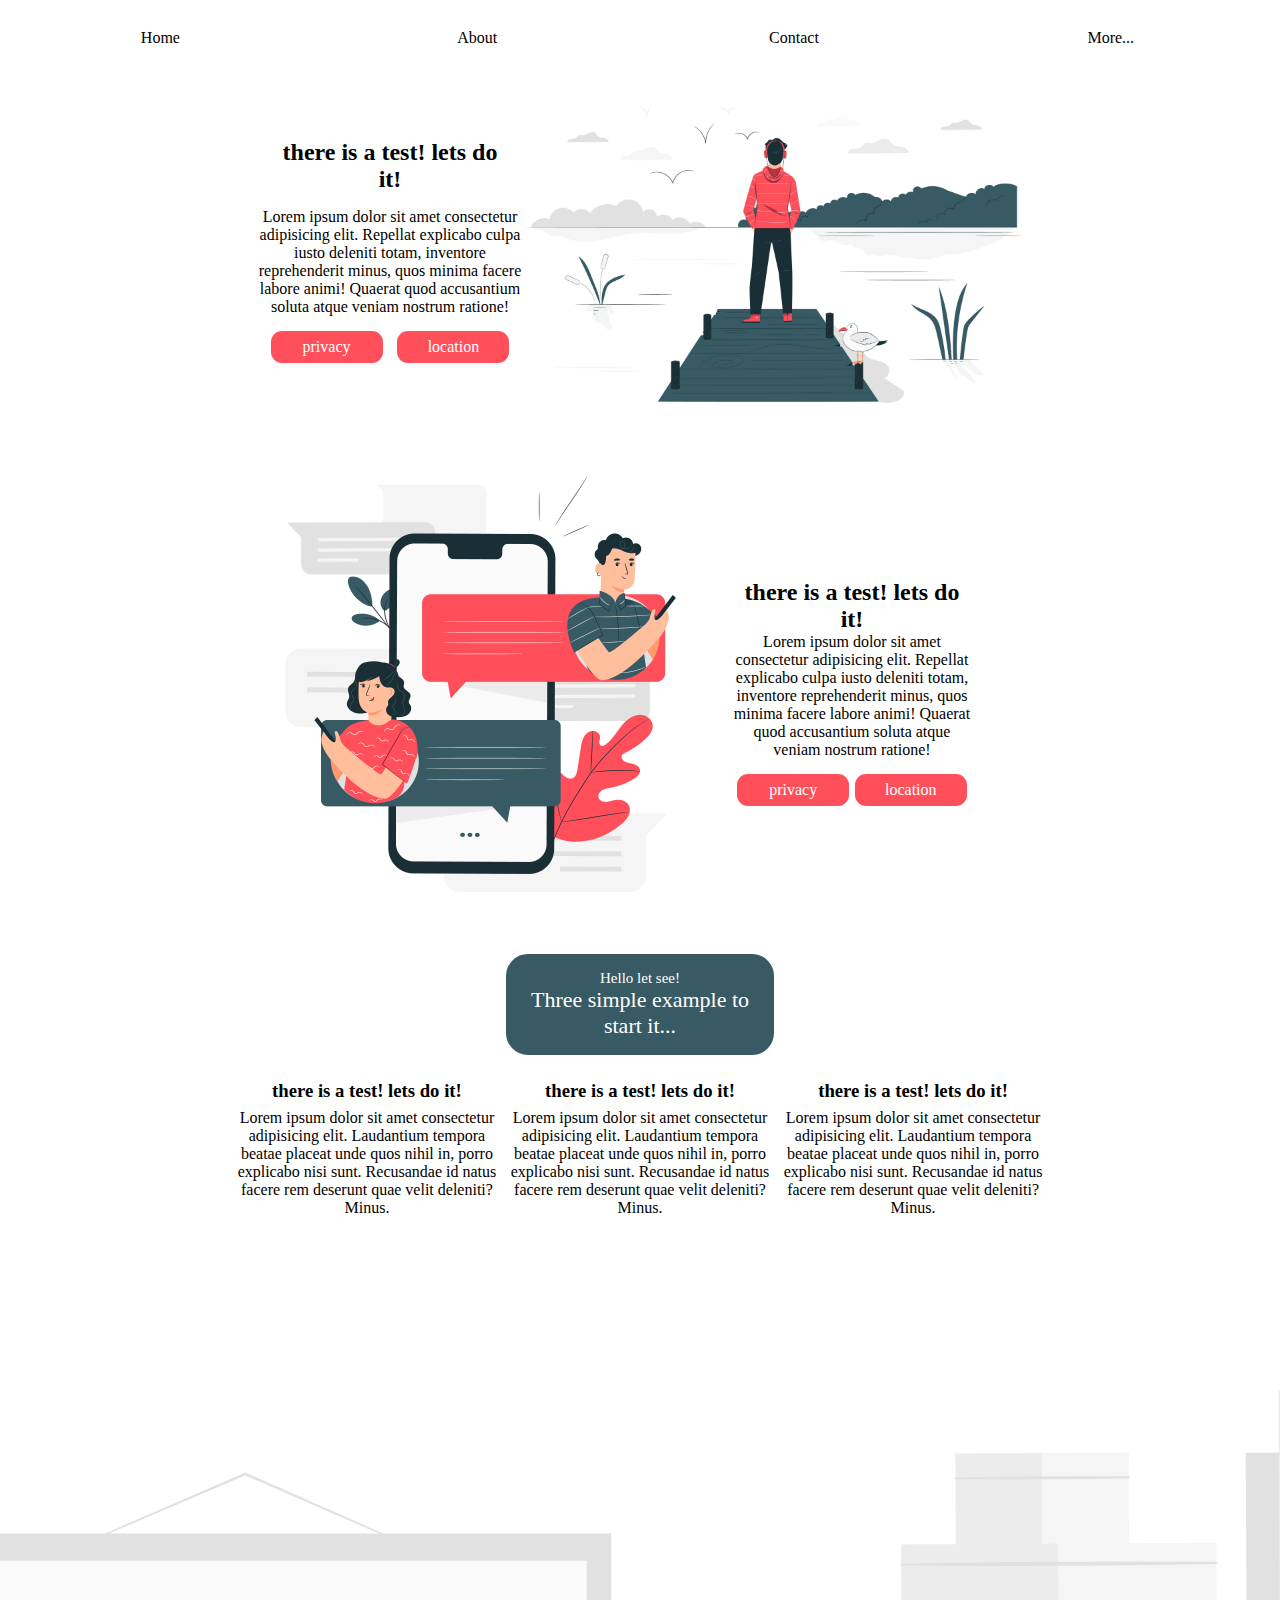
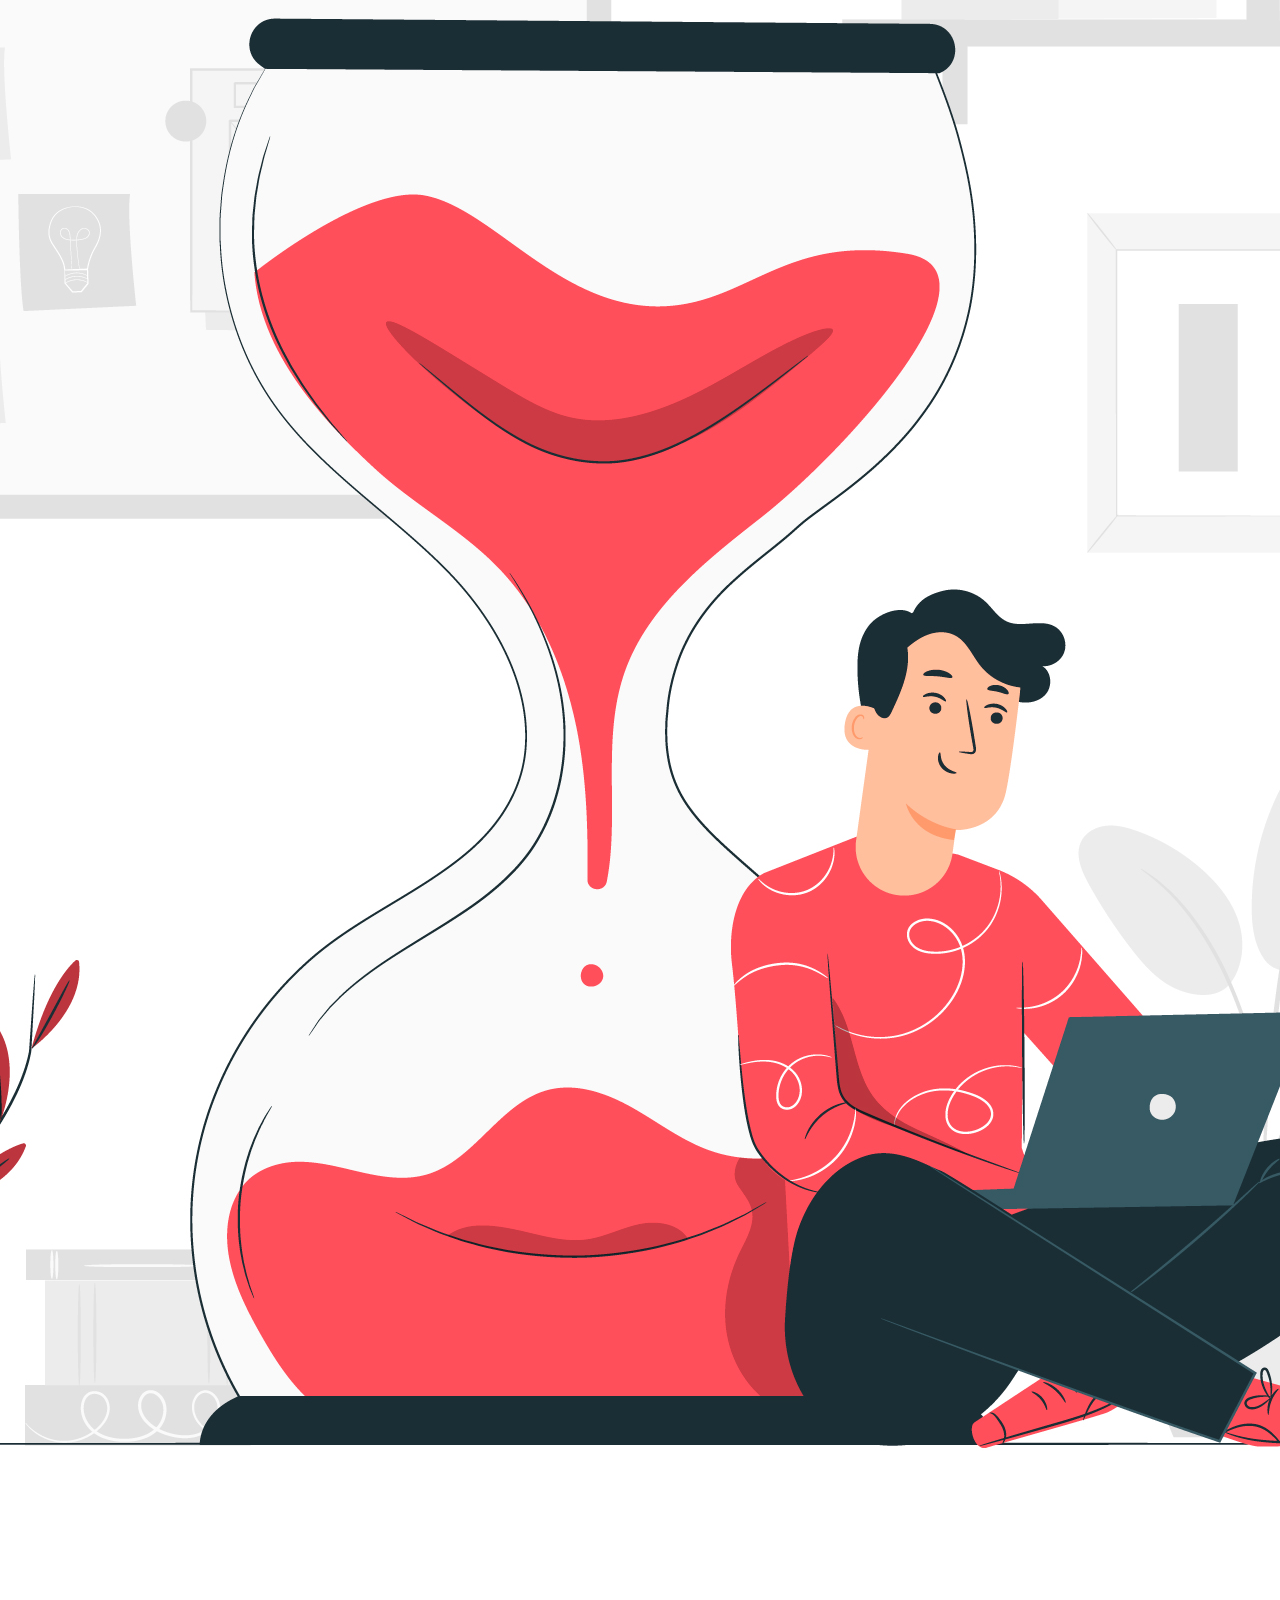
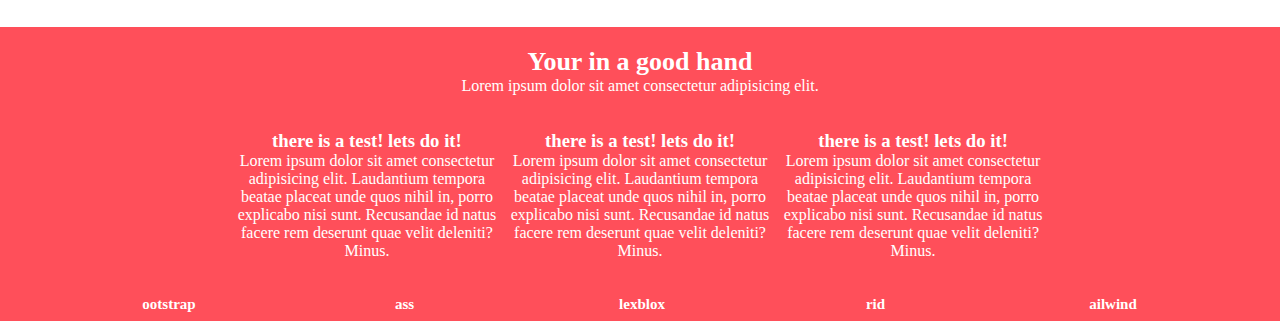
<file: htmtail.html>
<!DOCTYPE html>
<html lang="en">
  <head>
    <meta name="viewport", content="width=device-width" ,initial-scale="1.0">
    <meta charset="UTF-8" />
    <meta http-equiv="X-UA-Compatible" content="IE=edge" />
    <meta name="viewport" content="width=device-width, initial-scale=1.0" />
    <link rel="stylesheet" href="style.css" />
    <link rel="stylesheet" href="https://cdnjs.cloudflare.com/ajax/libs/font-awesome/6.1.1/css/all.min.css" integrity="sha512-KfkfwYDsLkIlwQp6LFnl8zNdLGxu9YAA1QvwINks4PhcElQSvqcyVLLD9aMhXd13uQjoXtEKNosOWaZqXgel0g==" crossorigin="anonymous" referrerpolicy="no-referrer" />

  <body>
          <menu class="container">
            <ul class="menu-container">
              <li class="list-c"><i class="fa-solid fa-house-chimney"></i>Home</li>
              <li class="list-c"><i class="fa-solid fa-link"></i>About</li>
              <li class="list-c"><i class="fa-solid fa-address-book"></i>Contact</li>
              <li class="list-c"><i class="fa-solid fa-comment-dots"></i>More...</li></ul>
         
          </menu>
          <article class="all">
            <div class="sidebar">
              <img class="classimg" src="imgs/4005526.jpg" alt="logo">
              <div class="ph1">
              <h2 >there is a test! lets do it!</h2>
              <p >Lorem ipsum dolor sit amet consectetur adipisicing elit. Repellat explicabo culpa iusto deleniti totam, inventore reprehenderit minus, quos minima facere labore animi! Quaerat quod accusantium soluta atque veniam nostrum ratione!</p>
              <div class="buttom">
                <li class="item2">privacy</li>
                <li class="item2">location</li>
              </div> </div></div>

              <div class="sidebar2">
                 <div class="text2">
                    <h2 >there is a test! lets do it!</h2>
                    <p >Lorem ipsum dolor sit amet consectetur adipisicing elit. Repellat explicabo culpa iusto deleniti totam, inventore reprehenderit minus, quos minima facere labore animi! Quaerat quod accusantium soluta atque veniam nostrum ratione!</p>
                    <div class="buttom2">
                      <li class="item3">privacy</li>
                      <li class="item3">location</li>
                    </div>
                  </div> <div class="classimg2">
                    <img class="img22" src="imgs/2992779.jpg" alt="photo">
                   
                  </div></div>
              </div>
                        <div class="insidedivparent">
                <div class="inside-div">
                  <h6>Hello let see!</h6>
                  <h1>Three simple example to start it...</h1>
                </div></div>
                <section class="inside">
                  <div class="insidelast">
                  <div class="card">
                    <h3>there is a test! lets do it!</h3>
                    <p>Lorem ipsum dolor sit amet consectetur adipisicing elit. Laudantium tempora beatae placeat unde quos nihil in, porro explicabo nisi sunt. Recusandae id natus facere rem deserunt quae velit deleniti? Minus.</p>
                  </div>
                  <div class="card">
                    <h3>there is a test! lets do it!</h3>
                    <p>Lorem ipsum dolor sit amet consectetur adipisicing elit. Laudantium tempora beatae placeat unde quos nihil in, porro explicabo nisi sunt. Recusandae id natus facere rem deserunt quae velit deleniti? Minus.</p></div> <div class="card">
                      <h3>there is a test! lets do it!</h3>
                      <p>Lorem ipsum dolor sit amet consectetur adipisicing elit. Laudantium tempora beatae placeat unde quos nihil in, porro explicabo nisi sunt. Recusandae id natus facere rem deserunt quae velit deleniti? Minus.</p></div></div>
                </section>
                <div class="img3">
                  <img src="imgs/3255337.jpg" alt="img">
                </div>
                <div class="seckol">
              <section class="inside-blue">
                <div class="inside-b1">
                  <h1>Your in a good hand</h1>
                  <span>Lorem ipsum dolor sit amet consectetur adipisicing elit.</span>
                 
                </div>
              
              </section>
                <div class="cardinsideparent">
                <div class="cardinside">

                  <div class="card1">
                    <h3>there is a test! lets do it!</h3>
                    <p>Lorem ipsum dolor sit amet consectetur adipisicing elit. Laudantium tempora beatae placeat unde quos nihil in, porro explicabo nisi sunt. Recusandae id natus facere rem deserunt quae velit deleniti? Minus.</p></div>
                    <div class="card1">
                      <h3>there is a test! lets do it!</h3>
                      <p>Lorem ipsum dolor sit amet consectetur adipisicing elit. Laudantium tempora beatae placeat unde quos nihil in, porro explicabo nisi sunt. Recusandae id natus facere rem deserunt quae velit deleniti? Minus.</p></div>
                      <div class="card1">
                        <h3>there is a test! lets do it!</h3>
                        <p>Lorem ipsum dolor sit amet consectetur adipisicing elit. Laudantium tempora beatae placeat unde quos nihil in, porro explicabo nisi sunt. Recusandae id natus facere rem deserunt quae velit deleniti? Minus.</p></div>
                       
                </div></div>
                <nav class="listblue">
                  <li class="list-blue"><i class="fa-brands fa-bootstrap"></i>ootstrap</li>
                  <li class="list-blue"><i class="fa-brands fa-sass"></i>ass</li>
                  <li class="list-blue"><i class="fa-solid fa-box"></i>lexblox</li>
                  <li class="list-blue"><i class="fa-brands fa-glide-g"></i>rid</li>
                  <li class="list-blue"><i class="fa-solid fa-t"></i>ailwind</li>
                </nav>
              </article>
          
  </body>
</html>
</file>
<file: style.css>
* {
  padding: 0;
  margin: 0;
  font-family: serif;
  box-sizing: border-box;
}

.container {
  margin-top: 14px;
  display: flex;
  justify-content: space-between;
  align-items: center;
  width: 99%;
}
.menu-container {
  display: flex;
  text-decoration: none;
  text-align: center;
  list-style-type: none;
  justify-content: flex-start;
  width: 100%;
  margin-top: 5px;
  align-items: center;
}
.list-c {
  width: inherit;
  padding-top: 10px;
}
.align {
  text-decoration: none;
  text-align: center;
  list-style-type: none;
  display: flex;
  justify-content: flex-end;
  flex-wrap: nowrap;
}
.fa-solid {
  padding: 2px;
}
.anotherli {
  margin-right: 74px;
  background-color: #ff4f5a;
  width: 112px;
  padding: 5px;
  border: 2px solid #ff4f5a;
  border-radius: 11px;
  color: #fff;
}
.sidebar {
  margin-top: 30px;
  align-items: center;
  display: flex;
  flex-direction: row-reverse;
  justify-content: center;
}
.classimg {
  width: 500px;
}

.ph1 {
  width: 21%;

  text-align: center;
}
.ph1 h2 {
  padding: 15px;
}

.buttom {
  display: flex;
  margin-top: 15px;
  justify-content: space-evenly;
}
.item2 {
  text-decoration: none;
  list-style-type: none;
  background-color: #ff4f5a;
  width: 112px;
  color: #fff;
  padding: 5px;
  border: 2px solid #ff4f5a;
  border-radius: 11px;
}
.sidebar2 {
  margin-top: 30px;
  align-items: center;
  display: flex;
  justify-content: center;
  flex-direction: row-reverse;
  margin-right: 76px;
}
.text2 {
  text-align: center;
  width: 20%;
}
.ph2 {
  width: 58.5%;
  padding: 36px;
  text-align: center;
}
.img22 {
  width: 500px;
}
.insidedivparent {
  display: flex;
  justify-content: center;
}
.buttom2 {
  display: flex;
  margin-top: 15px;
  justify-content: space-evenly;
}

.item3 {
  text-decoration: none;
  list-style-type: none;
  background-color: #ff4f5a;
  width: 112px;
  padding: 5px;
  color: #fff;
  border: 2px solid #ff4f5a;
  border-radius: 11px;
}
.inside-div h1 {
  font-weight: normal;
}

.inside-div {
  text-align: center;
  margin-top: 10px;
  width: 21%;
  font-size: 11px;
  border: 2px solid #385a64;
  padding: 14px;
  color: #fff;
  background-color: #385a64;
  border-radius: 22px;
}
.inside-div h6 {
  font-weight: 500;
  font-size: 15px;
}
.inside {
  margin-top: 10px;
  display: flex;
  justify-content: space-evenly;
}
.card {
  text-align: center;
}
.insidelast {
  margin: 10px;
  margin-top: 15px;
  display: flex;

  width: 64%;
}
.card h3 {
  margin-bottom: 7px;
}
.inside-blue {
  display: flex;
  justify-content: center;
  padding: 20px;
}
.inside-b1 {
  text-align: center;
  width: 100%;
}
.inside-b2 {
  width: 17%;
}
.img33 {
  width: 500px;
}
.img3 {
  display: flex;
  justify-content: center;
}
.img33 img {
  width: 500px;
}
.cardinside {
  margin: 10px;
  margin-top: 15px;
  display: flex;
  width: 64%;
  justify-content: center;
}
.card1 {
  text-align: center;
}
.cardinsideparent {
  display: flex;
  justify-content: center;
  margin-bottom: 18px;
}
.listblue {
  display: flex;
  justify-content: space-evenly;
  list-style-type: none;
  font-size: 10px;
  font-weight: 700;
  align-items: center;
}
.list-blue {
  font-family: "Font Awesome 5 Brands";
  width: 133px;
  padding: 8px;
  text-align: center;
  text-decoration: none;
  font-size: 15px;
}
.seckol {
  background-color: #ff4f5a;
  color: #fff;
}
html {
  width: 100%;
}
.inside-b1 h1 {
  font-size: 26px;
}
.listbottom {
  display: none;
}
@media screen and (max-width: 922px) {
  .sidebar {
    flex-direction: column;
    margin: 0 auto;
  }
  .list-blue {
    width: 133%;
    padding-bottom: 15px;
    font-size: 13px;
  }
  .inside-b1 h1 {
    font-size: 20px;
  }

  .card {
    margin-bottom: -44px;
    text-align: center;
    padding: 36px;
  }
  .sidebar2 {
    margin: 0 auto;
    flex-direction: column-reverse;
  }
  .card h3 {
    margin-bottom: 3.5px;
  }
  .ph1 {
    width: 100%;
    padding: 0px 18px 0 18px;
  }
  .text2 {
    text-align: center;
    width: 100%;
    padding: 0px 18px 0 18px;
  }
  .buttom {
    justify-content: space-evenly;
  }
  .inside-div {
    width: 57%;
    margin: 53px 0 28px 0;
  }
  .insidelast {
    flex-wrap: wrap-reverse;
    width: 100%;
    align-items: center;
  }
  .card1 {
    margin-bottom: 24px;
  }
  .inside-b1 {
    width: 57%;
  }

  .cardinside {
    flex-wrap: wrap-reverse;
  }
  html {
    width: 107%;
  }
  .classimg,
  .classimg2,
  .img22,
  .img33,
  .sidebar,
  .sidebar2,
  .container,
  .insidedivparent,
  .inside,
  .list-blue,
  .inside-blue {
    width: 100%;
  }
}
@media screen and (max-width: 500px) {
  .img33 {
    width: 100%;
  }
}
@media screen and (max-width: 563px) {
  .list-blue:nth-child(5) {
    padding: 0;
  }
  .list-blue:nth-child(1) {
    padding: 0;
  }
}
@media screen and (max-width: 600px) {
  .list-blue:nth-child(1) {
    padding-left: 17px;
  }
}
@media screen and (max-width: 497px) {
  html {
    width: 100%;
  }
  .listblue {
    display: none;
  }
  .cardinsideparent {
    margin-bottom: 0;
  }
  .list-blue:nth-child(1) {
    display: none;
  }
  .listbottom {
    display: block;
    text-align: center;
    color: #fff;
    background: #385a64;
  }
  .listbottom h1 {
    font-weight: 100;
  }
}
</file>
